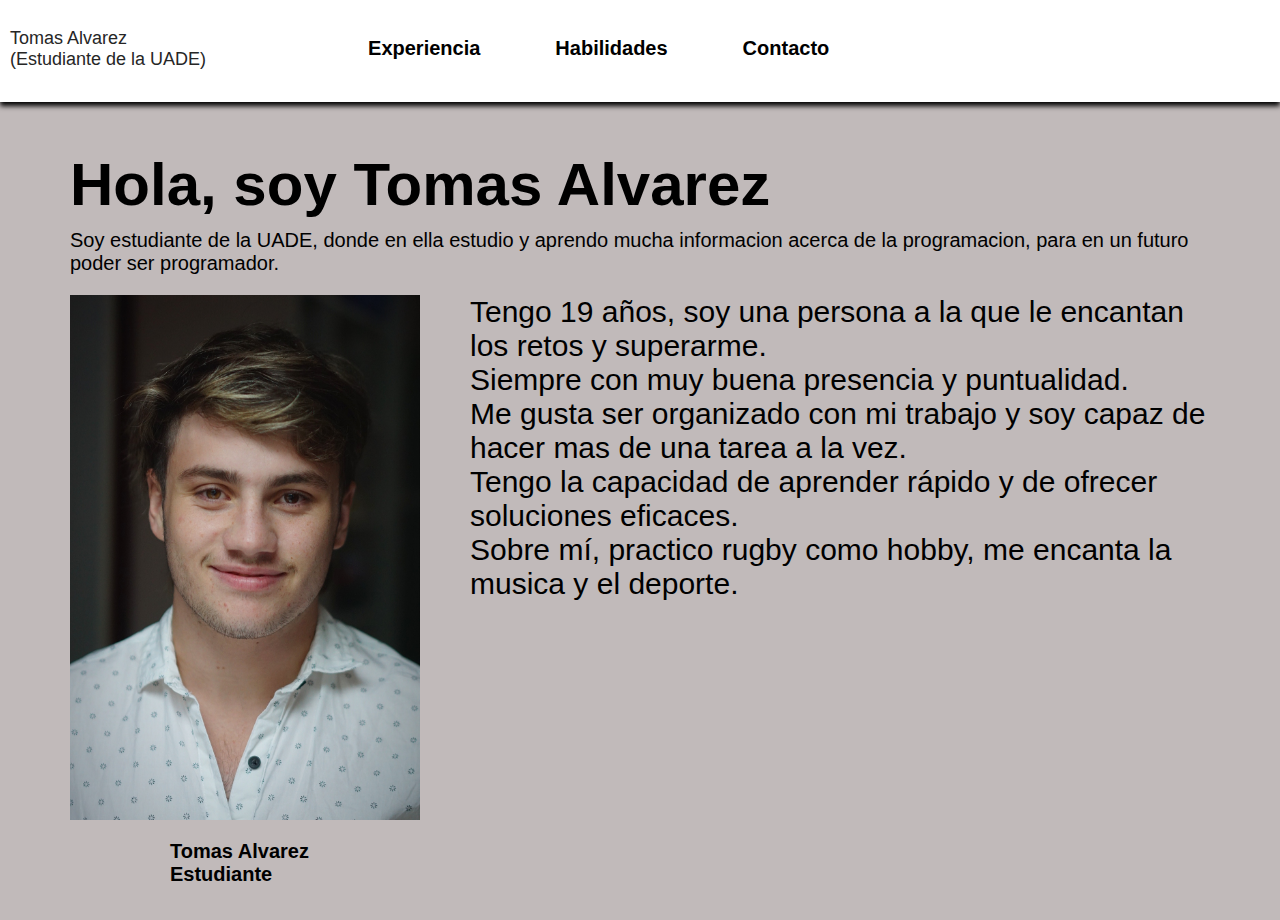
<file: CV DESARROLLO WEB/index.html>
<!DOCTYPE html>
<html lang="es">
<head>
    <meta charset="UTF-8">
    <meta http-equiv="X-UA-Compatible" content="IE=edge">
    <meta name="viewport" content="width=device-width, initial-scale=1.0">
    <title>Tomas Alvarez</title> 
    <link rel="stylesheet" href="styles.css">
</head>
<body>
    <header class="topheader">
            <nav class="topnav">
                <a href="./index.html" class="logo">
                    <div class="nombre__tomas">
                        Tomas Alvarez<br />
                       (Estudiante de la UADE)
                    </div>
                </a>    
                <ul class="menu">
                    <li><a href="./paginas/experiencia.html"> Experiencia</a></li>
                    <li><a href="./paginas/habilidades.html"> Habilidades </a></li>
                    <li><a href="./paginas/contacto.html"> Contacto </a></li>
                </ul>
            </nav>
    </header>
    <div class="horizontal-padding vertical-padding">
        <section class="perfil">
          <div class="info-perfil">
            <h1 class="titulo-perfil">Hola, soy Tomas Alvarez</h1>
            <p class="detalles-perfil">
              Soy estudiante de la UADE, donde en ella estudio y 
              aprendo mucha informacion acerca de la programacion,
               para en un futuro poder ser programador.
            </p>
          </div>
          <span class="perfil-seccion-img">
            <img
              class="perfil-img"
              src="recursos/imagentomas.jpg"
              alt="imagentomas">
              <div>
                <p class="texto__inicio">  
                   Tengo 19 años, soy una persona a la que le encantan los retos y superarme. <br>
                   Siempre con muy buena presencia y puntualidad.  <br>
                   Me gusta ser organizado con mi trabajo y soy capaz de hacer mas de una tarea a la vez. <br>
                   Tengo la capacidad de aprender rápido y de ofrecer soluciones eficaces. <br>
                   Sobre mí, practico rugby como hobby, me encanta la musica y el deporte.</p>
           </div>
            <div class="perfil-img-linea"></div>
          </span>
        </section> 
      </div>
      <footer>
        <footer class="footer"> 
          <div class="footer-content">
            <h2>Tomas Alvarez</h2>
            <h5>Estudiante</h5>
          </div>
        </footer>
</body>
</html>
</file>
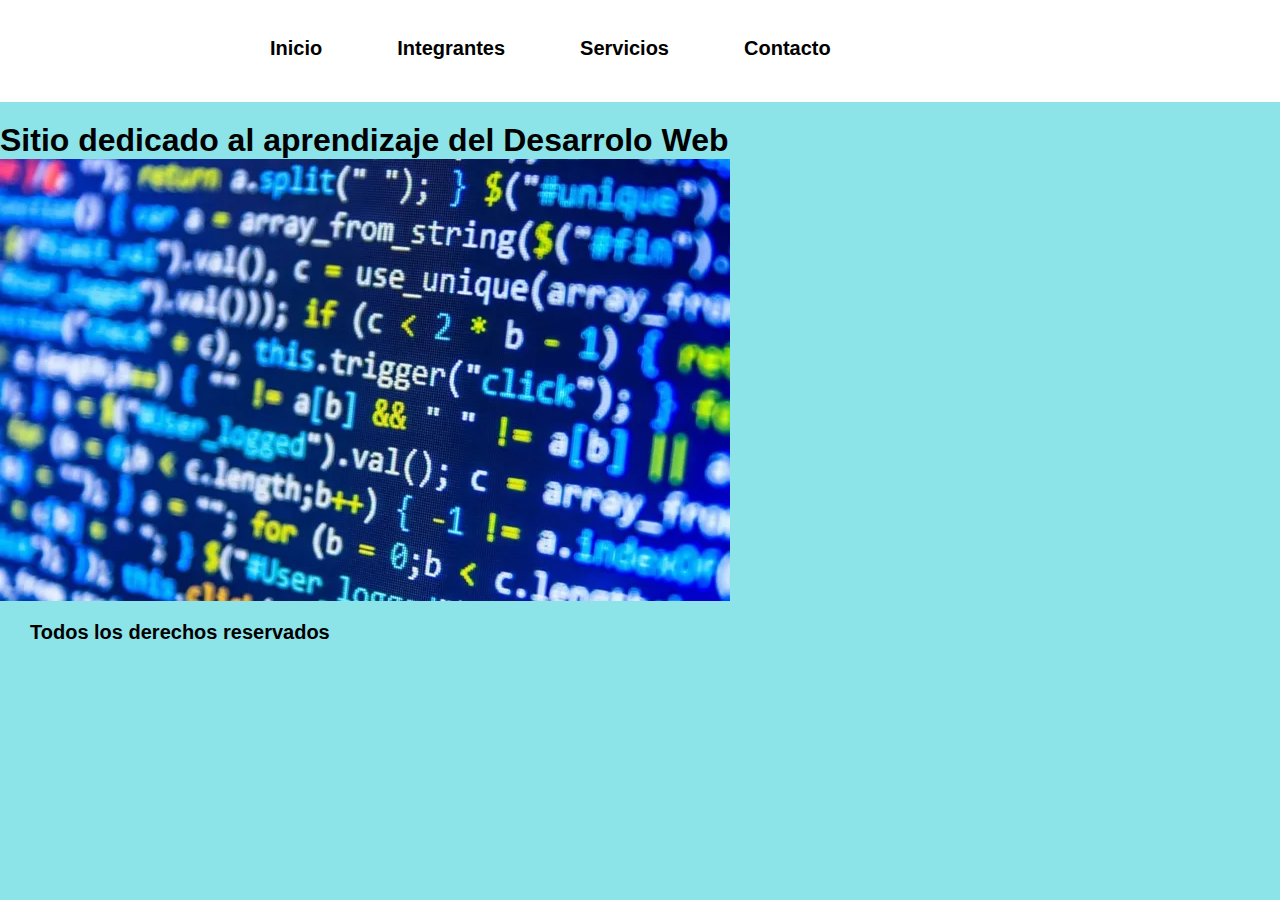
<file: StartUp/index.html>
<!DOCTYPE html>
<html lang="en">
<head>
    <meta charset="UTF-8">
    <meta http-equiv="X-UA-Compatible" content="IE=edge">
    <meta name="viewport" content="width=device-width, initial-scale=1.0">
    <title>Los pibes</title>
    <link rel="stylesheet" href="styles.css">
</head>
<body>
    <header class="topheader">
        <nav class="topnav">    
            <ul class="menu">
                <li><a href="index.html"> Inicio </a></li>
                <li><a href="paginas/integrantes.html"> Integrantes </a></li>
                <li><a href="paginas/servicios.html"> Servicios </a></li>
                <li><a href="paginas/contacto.html"> Contacto </a></li>
            </ul>
        </nav>
    </header>

    <div>
        <h1 class="titulo__inicio">Sitio dedicado al aprendizaje del Desarrolo Web</h1>
    </div>
    <div>
        <img src="./recursos/lenguajesprogramacion.webp" alt="">
    </div>
        <footer class="footer"> 
          <div class="footer-content">
            <h2>Todos los derechos reservados</h2>
            
          </div>
        </footer>
</body>
</html>
</file>
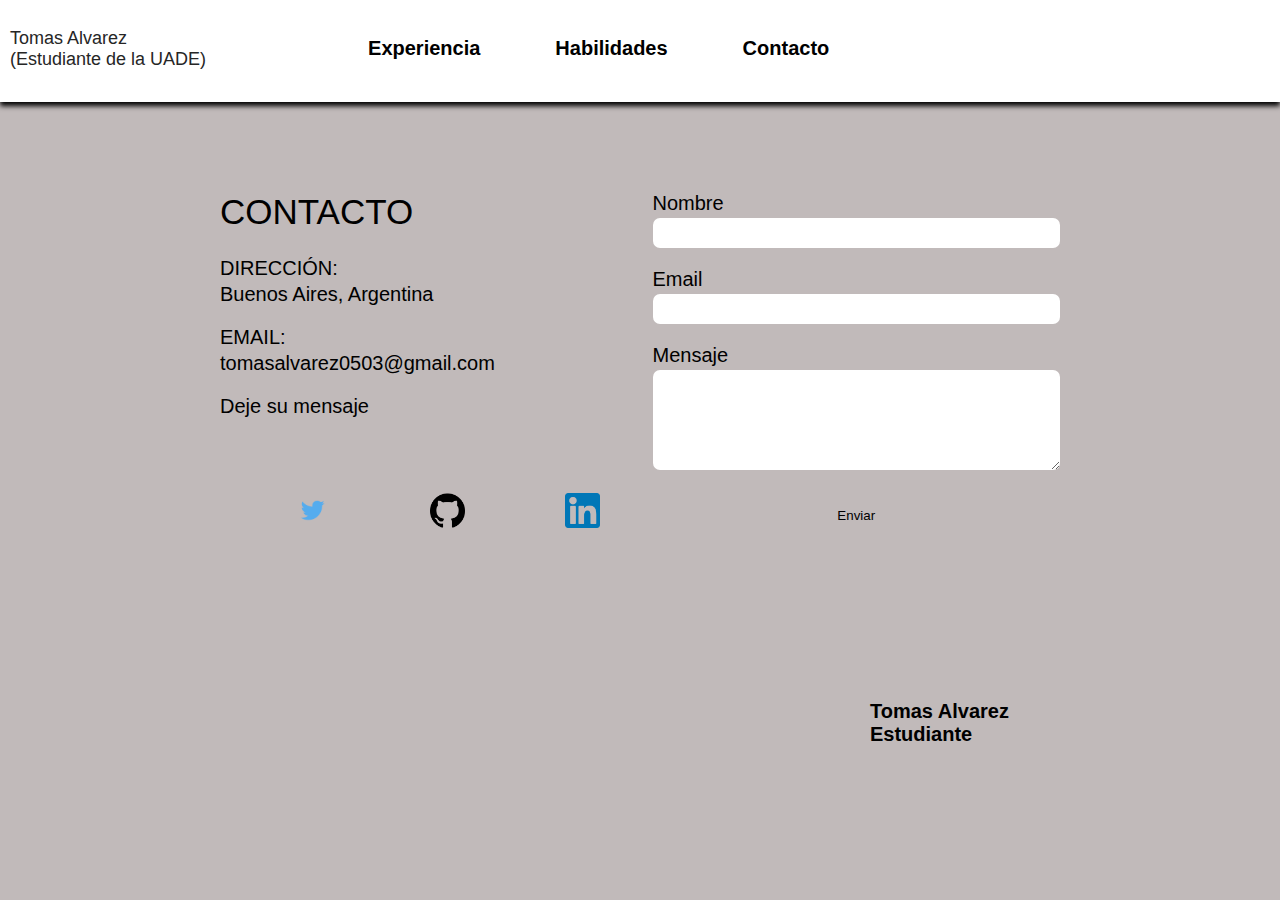
<file: CV DESARROLLO WEB/paginas/contacto.html>
<!DOCTYPE html>
<html lang="en">
<head>
    <meta charset="UTF-8">
    <meta http-equiv="X-UA-Compatible" content="IE=edge">
    <meta name="viewport" content="width=device-width, initial-scale=1.0">
    <title>Document</title>
    <link rel="stylesheet" href="../styles.css">
</head>
<body>
    <header class="topheader">
        <nav class="topnav">
            <a href="../index.html" class="logo">
                <div class="nombre__tomas">
                    Tomas Alvarez<br />
                   (Estudiante de la UADE)
                </div>
            </a>
            <ul class="menu">
                <li><a href="experiencia.html"> Experiencia</a></li>
                <li><a href="habilidades.html"> Habilidades </a></li>
                <li><a href="contacto.html"> Contacto </a></li>
            </ul>
        </nav>      
    </header>
    <div class="horizontal-padding vertical-padding">
      <section class="contact" id="contact">
        <h2 class="contact-title">Contacto</h2>
        <div class="contact-details">
          <div class="contact-details-group">
            <p class="contact-label">Dirección:</p>
            <p class="contact-text">Buenos Aires, Argentina </p>
          </div>
          <div class="contact-details-group">
            <p class="contact-label">Email:</p>
            <p class="contact-text">tomasalvarez0503@gmail.com</p>
          </div>
          <div class="contact-details-group">
            <p class="contact-text">
              Deje su mensaje 
            </p>
          </div>
        </div>
        <form class="contact-form">
          <div class="contact-form-group">
            <label for="name">Nombre</label>
            <input required type="text" name="name" id="name" />
          </div>
          <div class="contact-form-group">
            <label for="email">Email</label>
            <input required type="email" name="email" id="email" />
          </div>
          <div class="contact-form-group">
            <label for="message">Mensaje</label>
            <textarea required name="message" id="message" rows="6"></textarea>
          </div>

          <button type="submit" class="contact-form-submit">Enviar</button>
        </form>
        <nav class="social">
          <ul class="social-list">
            <li>
              <a href="https://twitter.com/Totialvarez0503">
                <img src="../recursos/Twitter.jpeg" alt="twitter profile" />
              </a>
            </li>
            <li>
              <a href="https://github.com/Tomas050303" class="social-link"
                ><img src="../recursos/Github.jpeg" alt="youtube profile"
              /></a>
            </li>
            <li>
              <a href="https://www.linkedin.com/in/tomas-manuel-alvarez-157a7b231/" class="social-link">
                <img src="../recursos/Linkedin.jpeg" alt="github profile" />
              </a>
            </li>
          </ul>
        </nav>
      </section>
    </div>
    <footer class="footer-contacto"> 
        <div class="footer-content">
          <h2>Tomas Alvarez</h2>
          <h5>Estudiante</h5>
        </div>
      </footer>
</body>
</html
</file>
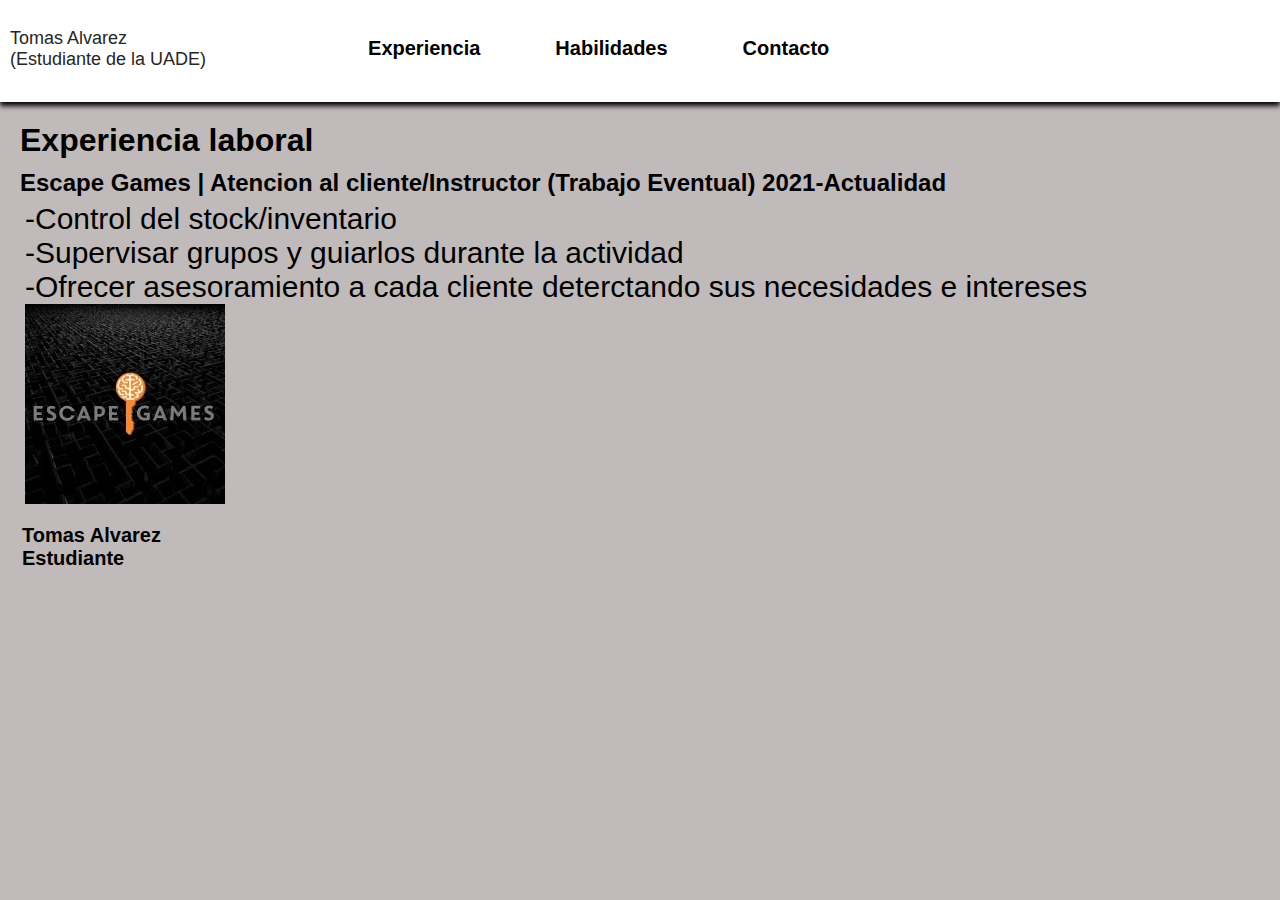
<file: CV DESARROLLO WEB/paginas/experiencia.html>
<!DOCTYPE html>
<html lang="en">
<head>
    <meta charset="UTF-8">
    <meta http-equiv="X-UA-Compatible" content="IE=edge">
    <meta name="viewport" content="width=device-width, initial-scale=1.0">
    <title>Document</title>
    <link rel="stylesheet" href="../styles.css">
</head>
<body>
    <header class="topheader">
        <nav class="topnav">
            <a href="../index.html" class="logo">
                <div class="nombre__tomas">
                    Tomas Alvarez<br />
                   (Estudiante de la UADE)
                </div>
            </a>
                <ul class="menu">
                    <li><a href="experiencia.html"> Experiencia</a></li>
                    <li><a href="habilidades.html"> Habilidades </a></li>
                    <li><a href="contacto.html"> Contacto </a></li>
                </ul>
        </nav>      
    </header>
    <div>
        <h1 class="Titulo__sobre">
            Experiencia laboral </h1>
    </div>
    <section>

        <div>
            <h2 class="subititulo__exp">
                Escape Games | Atencion al cliente/Instructor (Trabajo Eventual) 2021-Actualidad
            </h2>
                <p class="texto__sobre">
                    -Control del stock/inventario <br>
                    -Supervisar grupos y guiarlos durante la actividad <br>
                    -Ofrecer asesoramiento a cada cliente deterctando sus necesidades e intereses <br>
                    <img src="../recursos/escape.jpeg" alt=""> <br>
                </p>
            
        </div>
    </section>
        <footer class="footer-habilidades"> 
          <div class="footer-content">
            <h2>Tomas Alvarez</h2>
            <h5>Estudiante</h5>
          </div>
        </footer>
</body>
</html
</file>
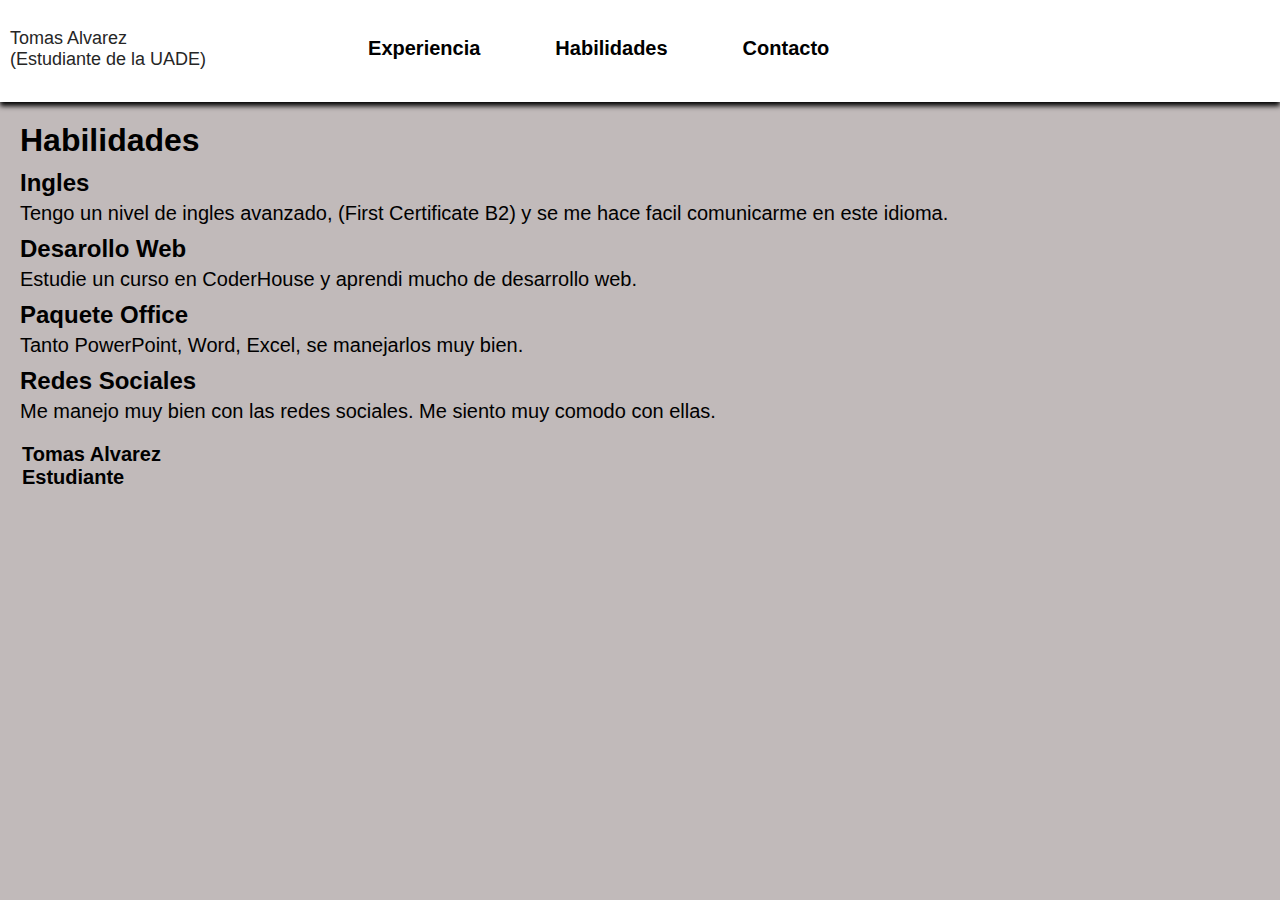
<file: CV DESARROLLO WEB/paginas/habilidades.html>
<!DOCTYPE html>
<html lang="en">
<head>
    <meta charset="UTF-8">
    <meta http-equiv="X-UA-Compatible" content="IE=edge">
    <meta name="viewport" content="width=device-width, initial-scale=1.0">
    <title>Document</title>
    <link rel="stylesheet" href="../styles.css">
</head>
<body>
    <header class="topheader">
        <nav class="topnav">
            <a href="../index.html" class="logo">
                <div class="nombre__tomas">
                    Tomas Alvarez<br />
                   (Estudiante de la UADE)
                </div>
            </a>
            <ul class="menu">
                <li><a href="experiencia.html"> Experiencia</a></li>
                <li><a href="habilidades.html"> Habilidades </a></li>
                <li><a href="contacto.html"> Contacto </a></li>
            </ul>
        </nav>      
    </header>

    <div>
        <h1 class="Titulo__sobre"> Habilidades </h1>
    </div>
    <div>
        <h2 class="subititulo__exp"> Ingles </h2>
        <p class="texto__habilidades">
            Tengo un nivel de ingles avanzado, (First Certificate B2) y se me hace facil comunicarme en este idioma.
        </p>
    </div>
    <div>
        <h2 class="subititulo__exp"> Desarollo Web </h2>
        <p class="texto__habilidades">
            Estudie un curso en CoderHouse y aprendi mucho de desarrollo web.
        </p>
    </div>
    <div>
        <h2 class="subititulo__exp"> Paquete Office </h2>
        <p class="texto__habilidades">
           Tanto PowerPoint, Word, Excel, se manejarlos muy bien.
        </p>
    </div>
    <div>
        <h2 class="subititulo__exp"> Redes Sociales </h2>
        <p class="texto__habilidades">
           Me manejo muy bien con las redes sociales. Me siento muy comodo con ellas.
        </p>
    </div>
    <footer class="footer-habilidades"> 
        <div class="footer-content">
          <h2>Tomas Alvarez</h2>
          <h5>Estudiante</h5>
        </div>
      </footer>
    
</body>
</html
</file>
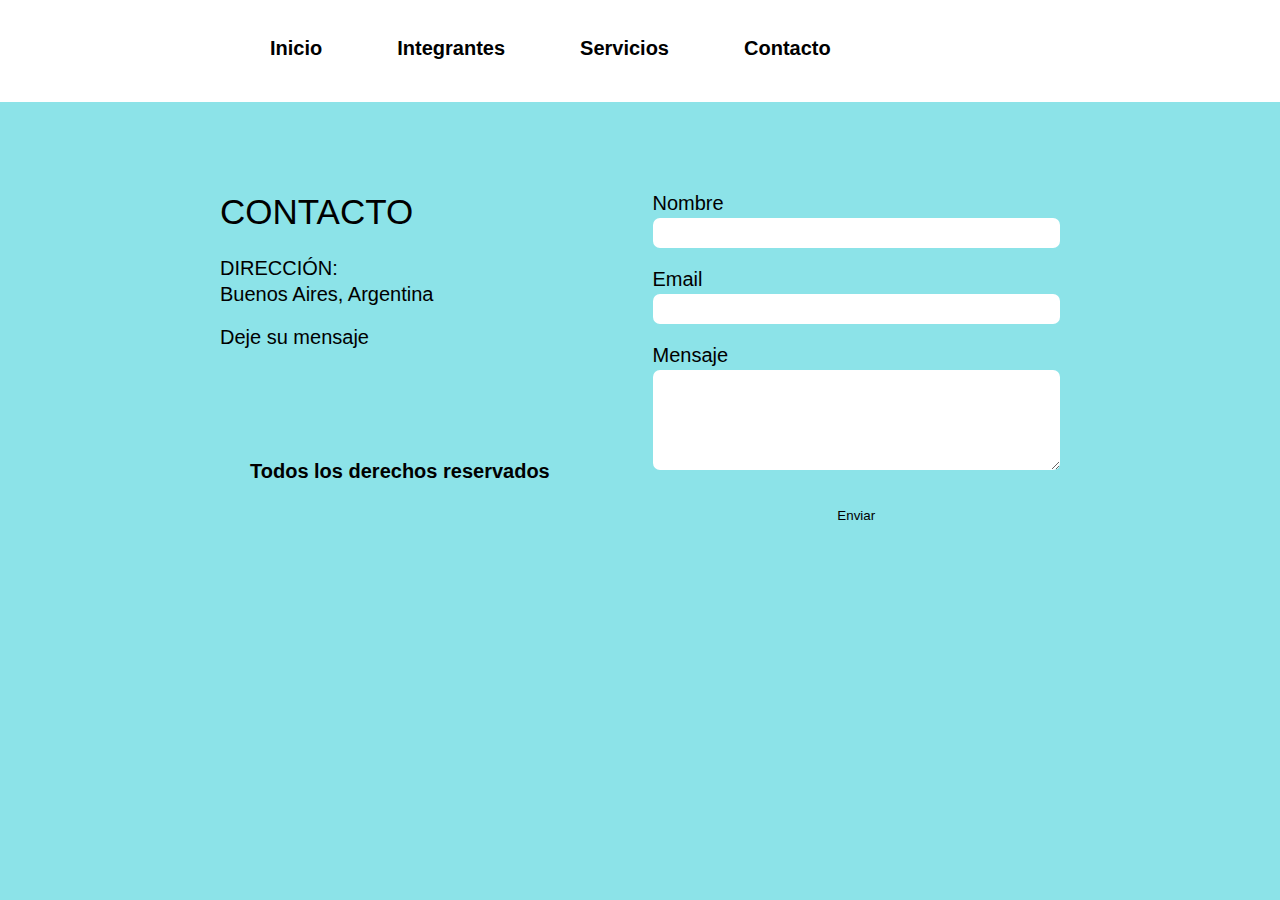
<file: StartUp/paginas/contacto.html>
<!DOCTYPE html>
<html lang="en">
<head>
    <meta charset="UTF-8">
    <meta http-equiv="X-UA-Compatible" content="IE=edge">
    <meta name="viewport" content="width=device-width, initial-scale=1.0">
    <title>Los pibes</title>
    <link rel="stylesheet" href="../styles.css">
</head>
<body>
    <header class="topheader">
        <nav class="topnav">    
            <ul class="menu">
                <li><a href="../index.html"> Inicio </a></li>
                <li><a href="integrantes.html"> Integrantes </a></li>
                <li><a href="servicios.html"> Servicios </a></li>
                <li><a href="contacto.html"> Contacto </a></li>
            </ul>
        </nav>
    </header>
        <div class="horizontal-padding vertical-padding">
        <section class="contact" id="contact">
            <h2 class="contact-title">Contacto</h2>
            <div class="contact-details">
          <div class="contact-details-group">
            <p class="contact-label">Dirección:</p>
            <p class="contact-text">Buenos Aires, Argentina </p>
          </div>
          
          <div class="contact-details-group">
            <p class="contact-text">
              Deje su mensaje 
            </p>
          </div>
        </div>
        <form class="contact-form">
          <div class="contact-form-group">
            <label for="name">Nombre</label>
            <input required type="text" name="name" id="name" />
          </div>
          <div class="contact-form-group">
            <label for="email">Email</label>
            <input required type="email" name="email" id="email" />
          </div>
          <div class="contact-form-group">
            <label for="message">Mensaje</label>
            <textarea required name="message" id="message" rows="6"></textarea>
          </div>

          <button type="submit" class="contact-form-submit">Enviar</button>
        </form>
        
        <footer class="footer"> 
            <div class="footer-content">
              <h2>Todos los derechos reservados</h2>
              
            </div>
          </footer>
      
</body>
</html
</file>
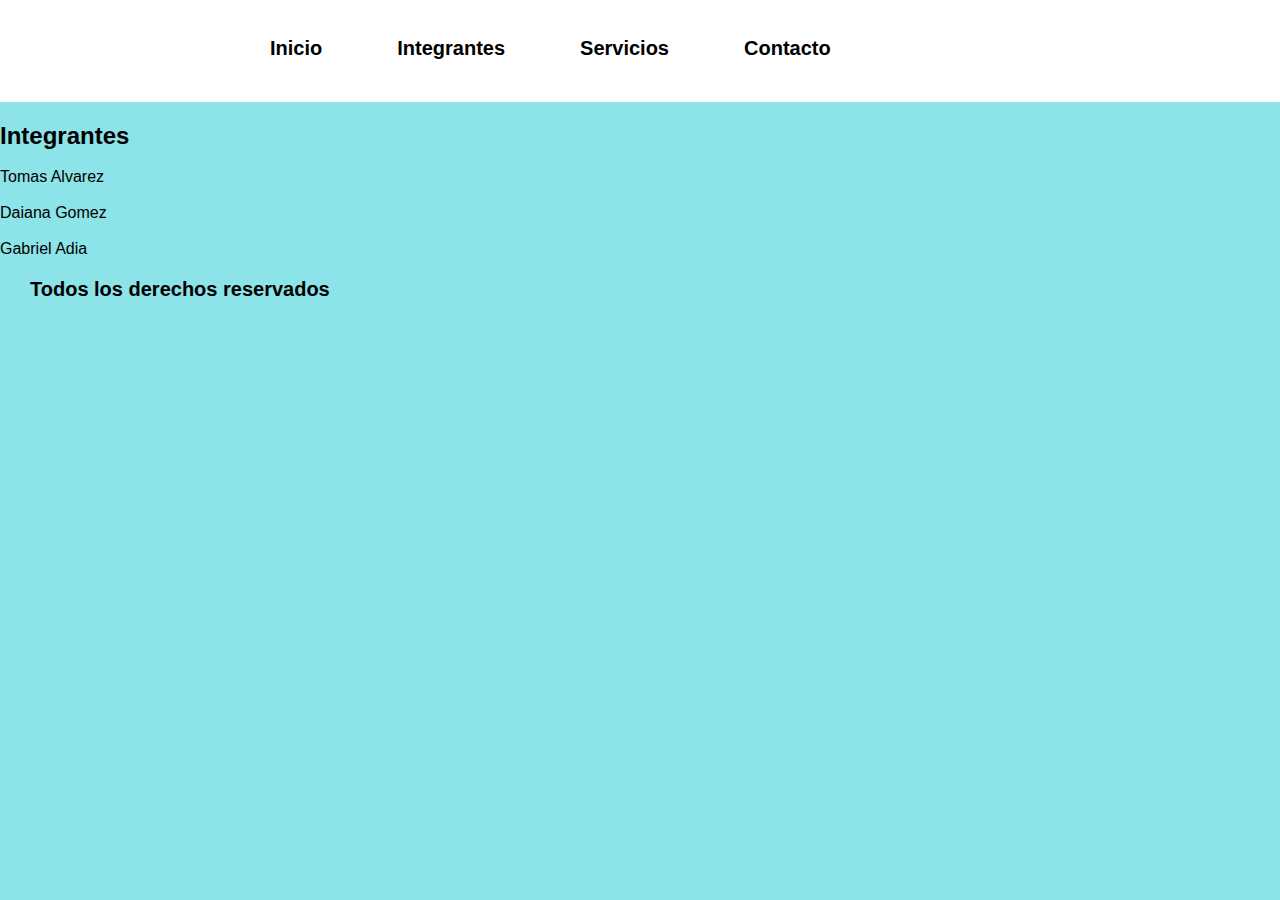
<file: StartUp/paginas/integrantes.html>
<!DOCTYPE html>
<html lang="en">
<head>
    <meta charset="UTF-8">
    <meta http-equiv="X-UA-Compatible" content="IE=edge">
    <meta name="viewport" content="width=device-width, initial-scale=1.0">
    <title>Los pibes</title>
    <link rel="stylesheet" href="../styles.css">
</head>
<body>
    <header class="topheader">
        <nav class="topnav">    
            <ul class="menu">
                <li><a href="../index.html"> Inicio </a></li>
                <li><a href="integrantes.html"> Integrantes </a></li>
                <li><a href="servicios.html"> Servicios </a></li>
                <li><a href="contacto.html"> Contacto </a></li>
            </ul>
        </nav>      
    </header>
    <h2 class="TituloPagina" >Integrantes</h2>    
    <div class="contenedorflex">
       <div>
        <br> <p> Tomas Alvarez</p>
       </div>
       <div>
        <br> <p> Daiana Gomez</p>
       </div>
       <div>
        <br> <p> Gabriel Adia</p>
       </div>
       
    </div>
    
    <footer class="footer"> 
        <div class="footer-content">
          <h2>Todos los derechos reservados</h2>
          
        </div>
      </footer>
</body>
</html>
</file>
<file: CV DESARROLLO WEB/styles.css>
* {
  padding: 0;
  margin: 0;
  box-sizing: border-box;        
}

.topnav{
       display:flex;
       justify-content: space-between;
       padding: 10px;
       margin-bottom: 5px; 
       width: 100%;     
       
}
.topheader{
       box-shadow: 0 4px 5px rgb(3, 3, 3);
       align-items: center;
       justify-content: space-between;
       float:right;
       margin-bottom: 20px;
       width: 100%;
}

.logo{
       text-decoration: none;
       display: flex;
       align-items: center;
       font-size: 18px;
       font-weight: 500;
       
       
       
}

.nombre__tomas{
  color: rgb(38, 38, 38);

}

.logo img{
       border-radius: 50%;
       align-items: center;
}

body {
       background: rgb(193, 186, 186);
       font-family: 'Gill Sans', 'Gill Sans MT', Calibri, 'Trebuchet MS', sans-serif;

}
header{
       background: white;
       width: 100%;
       clear: both;
       content:'';
       display: table;
       
}

.menu{
       display: flex;
       list-style: none;
       width: 900px;
       margin: 10px auto;
       padding: 5px;
       font-size: 20px;
}

img {
       position: center;
       float: left;
       padding: 0px;
}



nav ul li {
       list-style-type: none;
       margin-left: 75px;
       padding:12px 0;
       position:relative;
       
}

nav ul li a {

       text-decoration: none;
       color: black;
       font-weight: bold;
       
       
       
}

nav ul li a::before{
       display: block;
       content: '';
       width:0%;
       background: #444;
       height: 5px;
       top:0;
       position: absolute;
       transition: width 1s;
}

nav ul li a:hover:before{
       width: 100px;
}
.Titulo__sobre{
  margin-left: 20px;
}

.texto__sobre{
  color: black;
  margin-left: 25px;
  font-size: 30px;
  justify-content: center;
  
}
.texto__inicio{
  color: black;
  margin-left: 25px;
  font-size: 30px;
  justify-content: center;
  margin-left: 400px;
}
.texto__habilidades{
  color: black;
  margin-left: 20px;
  font-size: 20px;
}
.subititulo__exp{
 margin-left: 20px;
 margin-top: 10px;
 margin-bottom: 5px;
} 
.horizontal-padding {
  padding-left: 25px;
  padding-right: 25px;
}
.vertical-padding {
  padding-top: 25px;
  padding-bottom: 25px;
}

@media (min-width: 950px) {
  .horizontal-padding {
    padding-left: 70px;
    padding-right: 70px;
  }
  .vertical-padding {
    padding-top: 70px;
    padding-bottom: 70px;
  }
}
 .info-perfil {
      margin-bottom: 0px;
    }
    
    .perfil-img {
      float:left;
      width: 100%;
      max-width: 350px;
      transform: scaleX(-1);
      
    }


    div{
      top: 10px;
    }

   
    
    .perfil-img-linea {
      background-color: var(--secundary-color);
      height: 15px;
      position: absolute;
      width: 100%;
      left: 0;
      bottom: 0;
    }
    
    .perfil {
      text-align: left;
      justify-content: space-between;

      margin: 0 auto;
      align-items: center;
      
    }
    
    .titulo-perfil {
      font-size: 60px;
      font-weight: bold;
      margin-top: 80px;
      color:black;
    }
    
    
    
    .boton-perfil {
      font-size: 28px;
    }
    .detalles-perfil{
      font-size: 20px;
      margin-top: 10px;
      margin-bottom: 20px
    }
    .contact {
      background-color: var(--primary-color);
      color: var(--text-color-inverse);
      font-size: 18px;
      border-radius: 14px;
      padding: 25px;
    
      display: grid;
      gap: 25px;
    }
    
    .contact p,
    .contact h2,
    .contact ul {
      margin: 0;
      padding: 0;
    }
    
    .contact-title {
      font-size: 30px;
      font-weight: 500;
      text-align: center;
      text-transform: uppercase;
    }
    
    .contact-details,
    .contact-form {
      display: grid;
      gap: 20px;
    }
    
    .contact-details-group,
    .contact-form-group {
      display: grid;
      gap: 3px;
    }
    
    .contact-label {
      text-transform: uppercase;
      font-weight: 500;
    }
    
    .contact-form input,
    .contact-form textarea {
      border-radius: 7px;
      border: none;
      height: 30px;
      padding: 5px 10px;
    }
    
    .contact-form textarea {
      height: auto;
      resize: vertical;
    }
    
    .contact-form-submit {
      width: 100%;
      height: 50px;
    
      background-color: var(--text-color);
      border-radius: 7px;
      color: var(--text-color-inverse);
      border: 1px solid var(--theme-color);
    
      cursor: pointer;
    }
    
    .contact-form-submit:hover {
      box-shadow: 0 0 14px var(--secondary-color);
    }
    
    .social-list {
      list-style: none;
    
      display: flex;
      gap: 25px;
      justify-content: center;
    }
    
    .social-list img {
      height: 25px;
    }
    
    .social-list img:hover {
      filter: drop-shadow(0 0 5px var(--secondary-color));
    }
    
    @media (min-width: 950px) {
      .contact {
        font-size: 20px;
        padding: 70px;
    
        max-width: 980px;
        margin: 0 auto;
    
        box-sizing: border-box;
      }
    
      .contact-title {
        font-size: 35px;
        text-align: left;
      }
    
      .social-list {
        justify-content: flex-start;
      }
    
      .social-list img {
        height: 35px;
      }
    
      .contact-title {
        grid-area: title;
      }
    
      .contact-details {
        grid-area: details;
      }
    
      .contact-form {
        grid-area: form;
      }
    
      .social {
        grid-area: social;
      }
    
      .contact {
        display: grid;
        grid:
          "title   form" auto
          "details form" 1fr
          "social  form" auto /
          1fr      1fr;
        align-items: start;
      }
    }
    button{
      padding: 9px 25px;
      background-color: aqua;
      border: 10px;
      border-radius: 30px;
      cursor: pointer;
      transition: all 0.3s ease 0s;
    }
    button:hover{
      background-color: rgb(255, 255, 255);
    }
    .footer {
      display: flex;
      flex-direction: column;
      justify-content: left;
      align-items:left;
      width: 100%;
      height: 100px;
      margin-left: 150px;
      padding: 20px;
      background-color: var(--primary-color);
    }

    .footer-content h2 {
      font-size: 20px;
    }

    .footer-content h5 {
      font-size: 20px;
      text-align: left;
    }
    .footer-habilidades {
      display: flex;
      flex-direction: column;
      justify-content: left;
      align-items:left;
      width: 100%;
      height: 100px;
      margin-left: 2px;
      padding: 20px;
      background-color: var(--primary-color);
    }
    .footer-contacto {
      display: flex;
      flex-direction: column;
      justify-content: left;
      align-items:left;
      width: 100%;
      height: 100px;
      margin-left: 850px;
      padding: 20px;
      background-color: var(--primary-color);
    }
</file>
<file: StartUp/styles.css>
* {
    padding: 0;
    margin: 0;
    box-sizing: border-box;        
  }
  
  .topnav{
         display:flex;
         justify-content: space-between;
         padding: 10px;
         margin-bottom: 5px; 
         width: 100%;     
         
  }
  .topheader{
         align-items: center;
         justify-content: space-between;
         float:right;
         margin-bottom: 20px;
         width: 100%;
  }
  
  .logo{
         text-decoration: none;
         display: flex;
         align-items: center;
         font-size: 18px;
         font-weight: 500;
         
         
         
  }
  

  
  .logo img{
         border-radius: 50%;
         align-items: center;
  }
  
  body {
         background: rgb(140, 227, 232);
         font-family: 'Gill Sans', 'Gill Sans MT', Calibri, 'Trebuchet MS', sans-serif;
  
  }
  header{
         background: white;
         width: 100%;
         clear: both;
         content:'';
         display: table;
         
  }
  
  .menu{
         display: flex;
         list-style: none;
         width: 900px;
         margin: 10px auto;
         padding: 5px;
         font-size: 20px;
  }
  
  img {
         position: center;
         float: left;
         padding: 0px;
  }
  
  
  
  nav ul li {
         list-style-type: none;
         margin-left: 75px;
         padding:12px 0;
         position:relative;
         
  }
  
  nav ul li a {
  
         text-decoration: none;
         color: black;
         font-weight: bold;
         
         
         
  }
  
  nav ul li a::before{
         display: block;
         content: '';
         width:0%;
         background: #444;
         height: 5px;
         top:0;
         position: absolute;
         transition: width 1s;
  }
  
  nav ul li a:hover:before{
         width: 100px;
  }
  .contact {
    background-color: var(--primary-color);
    color: var(--text-color-inverse);
    font-size: 18px;
    border-radius: 14px;
    padding: 25px;
  
    display: grid;
    gap: 25px;
  }
  
  .contact p,
  .contact h2,
  .contact ul {
    margin: 0;
    padding: 0;
  }
  
  .contact-title {
    font-size: 30px;
    font-weight: 500;
    text-align: center;
    text-transform: uppercase;
  }
  
  .contact-details,
  .contact-form {
    display: grid;
    gap: 20px;
  }
  .texto-servicio{
    margin-left: 20px;
  }
  
  .contact-details-group,
  .contact-form-group {
    display: grid;
    gap: 3px;
  }
  
  .contact-label {
    text-transform: uppercase;
    font-weight: 500;
  }
  
  .contact-form input,
  .contact-form textarea {
    border-radius: 7px;
    border: none;
    height: 30px;
    padding: 5px 10px;
  }
  
  .contact-form textarea {
    height: auto;
    resize: vertical;
  }
  
  .contact-form-submit {
    width: 100%;
    height: 50px;
  
    background-color: var(--text-color);
    border-radius: 7px;
    color: var(--text-color-inverse);
    border: 1px solid var(--theme-color);
  
    cursor: pointer;
  }
  
  .contact-form-submit:hover {
    box-shadow: 0 0 14px var(--secondary-color);
  }
  
  .social-list {
    list-style: none;
  
    display: flex;
    gap: 25px;
    justify-content: center;
  }
  
  .social-list img {
    height: 25px;
  }
  
  .social-list img:hover {
    filter: drop-shadow(0 0 5px var(--secondary-color));
  }
  
  @media (min-width: 950px) {
    .contact {
      font-size: 20px;
      padding: 70px;
  
      max-width: 980px;
      margin: 0 auto;
  
      box-sizing: border-box;
    }
  
    .contact-title {
      font-size: 35px;
      text-align: left;
    }
  
    .social-list {
      justify-content: flex-start;
    }
  
    .social-list img {
      height: 35px;
    }
  
    .contact-title {
      grid-area: title;
    }
  
    .contact-details {
      grid-area: details;
    }
  
    .contact-form {
      grid-area: form;
    }
  
    .social {
      grid-area: social;
    }
  
    .contact {
      display: grid;
      grid:
        "title   form" auto
        "details form" 1fr
        "social  form" auto /
        1fr      1fr;
      align-items: start;
    }
  }
  button{
    padding: 9px 25px;
    background-color: aqua;
    border: 10px;
    border-radius: 30px;
    cursor: pointer;
    transition: all 0.3s ease 0s;
  }
  button:hover{
    background-color: rgb(255, 255, 255);
  }
  .footer {
    display: flex;
    flex-direction: column;
    justify-content: left;
    align-items:left;
    width: 100%;
    height: 100px;
    margin-left: 10px;
    padding: 20px;
  }

  .footer-content h2 {
    font-size: 20px;
  }

  .footer-content h5 {
    font-size: 20px;
    text-align: left;
  }
  .footer-habilidades {
    display: flex;
    flex-direction: column;
    justify-content: left;
    align-items:left;
    width: 100%;
    height: 100px;
    margin-left: 2px;
    padding: 20px;
    background-color: var(--primary-color);
  }
  .footer-contacto {
    display: flex;
    flex-direction: column;
    justify-content: left;
    align-items:left;
    width: 100%;
    height: 100px;
    margin-left: 850px;
    padding: 20px;
    background-color: var(--primary-color);
  }
</file>
